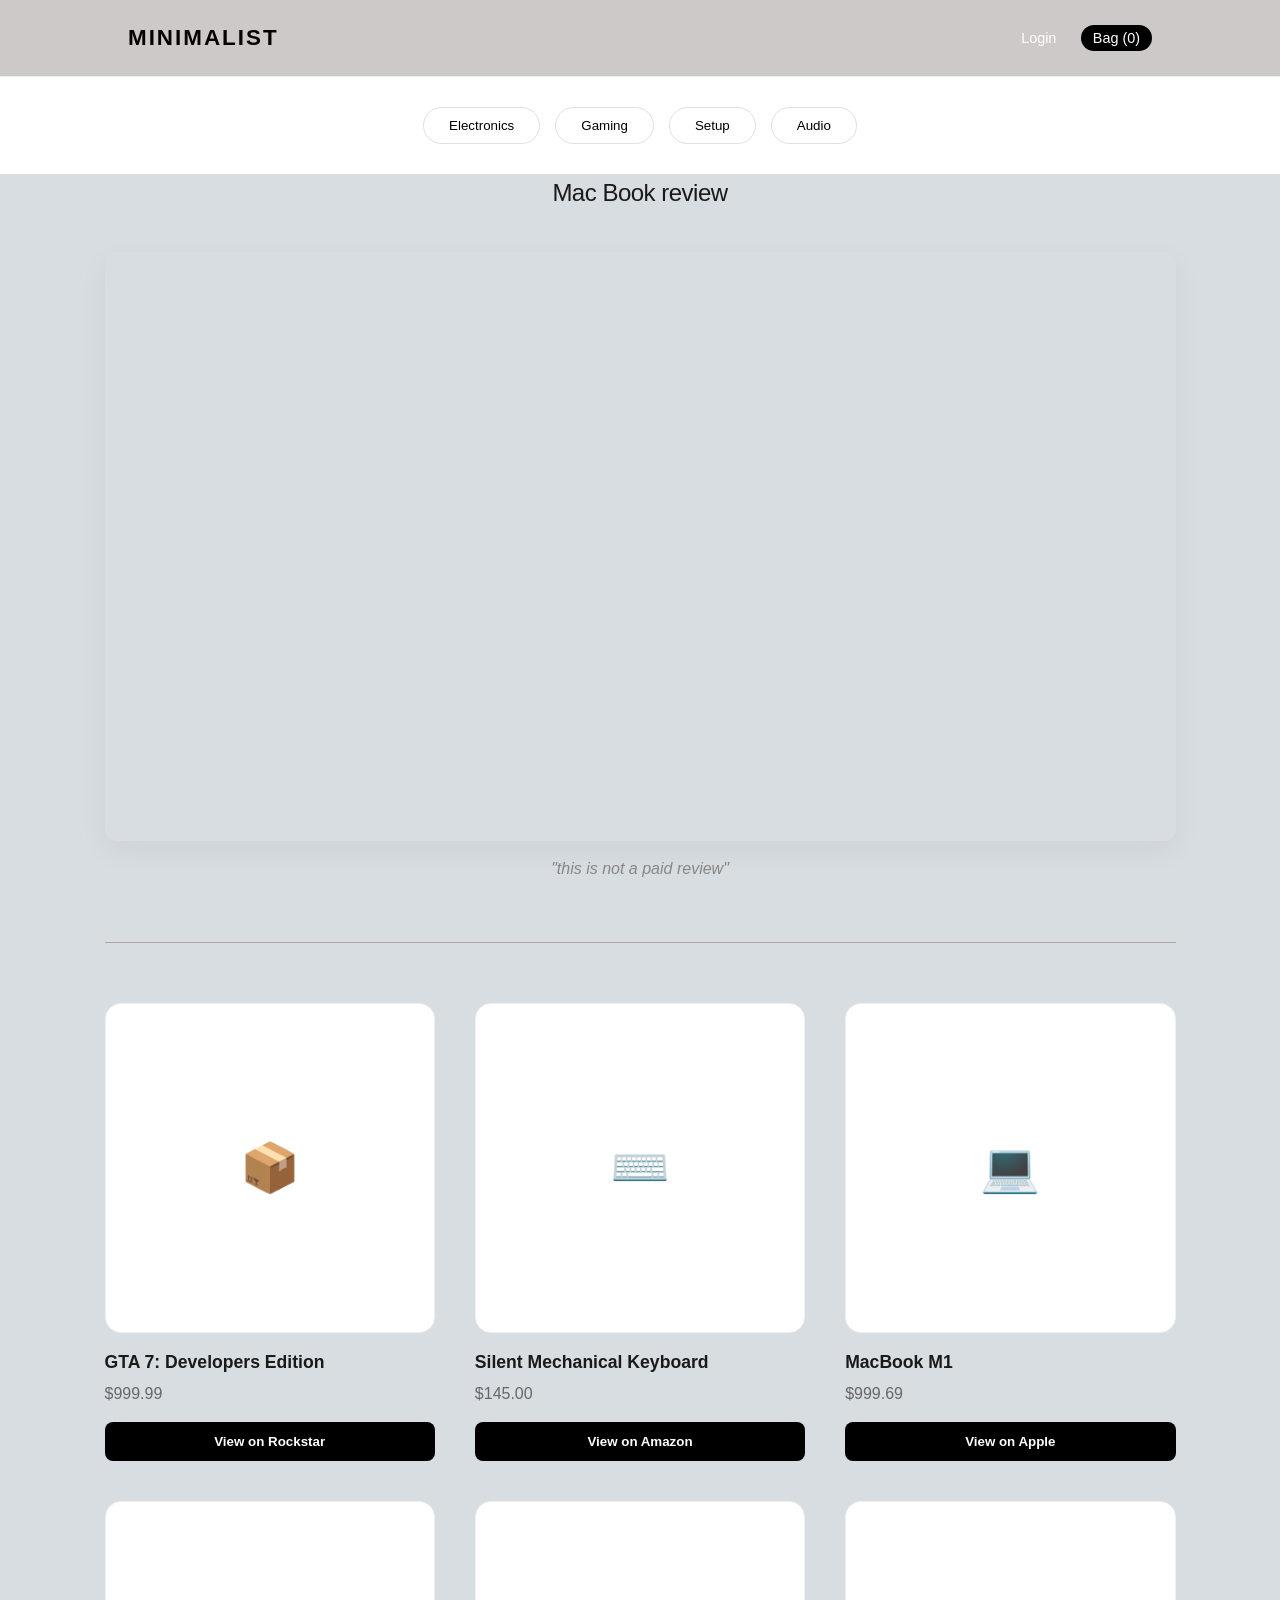
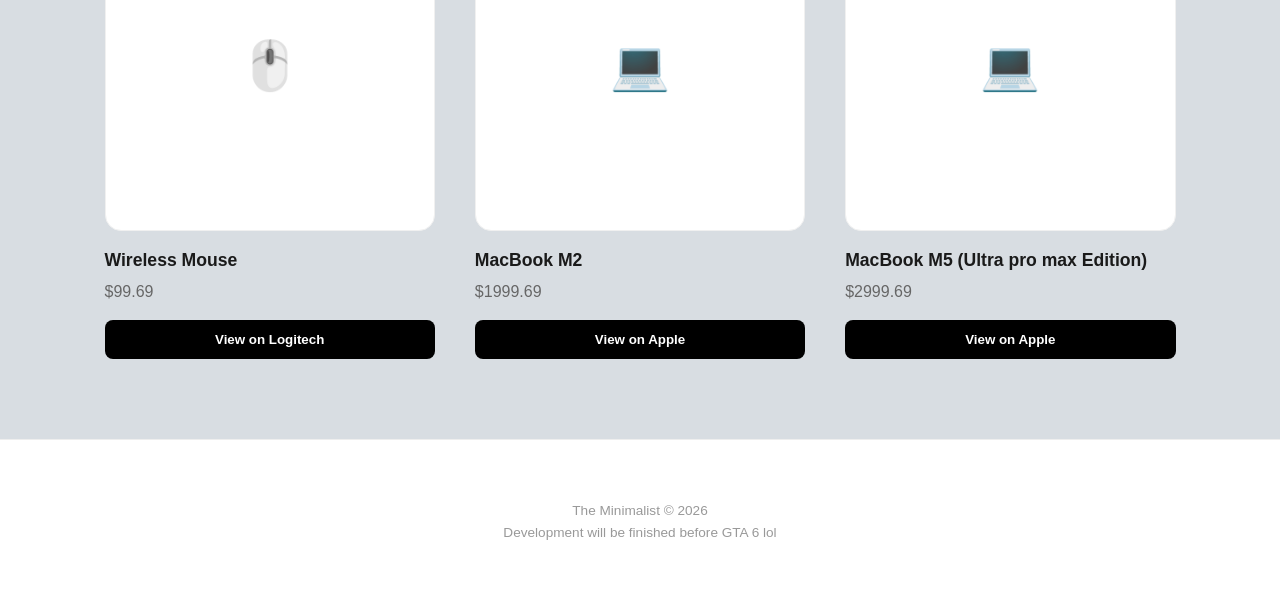
<file: index.html>
<!DOCTYPE html>
<html lang="en">
<head>
    <meta name="viewport" content="width=device-width, initial-scale=1.0">
    <meta charset="UTF-16"> 
    <meta name="viewport" content="width=device-width, initial-scale=1.0">
    <title>Minimalist | The Redirects</title>
    <link rel="stylesheet" href="./head.css">
</head>
<body>

    <header class="main-header">
        <div class="logo">MINIMALIST</div>
        <div class="user-nav">
            <a href="#">Login</a>
            <a href="#" class="cart-icon">Bag (0)</a>
        </div>
    </header>

    <nav class="category-nav">
        <button class="cat-btn">Electronics</button>
        <button class="cat-btn">Gaming</button>
        <button class="cat-btn">Setup</button>
        <button class="cat-btn">Audio</button>
    </nav>

    <main class="container">
        
        <section class="video-highlight">
            <h2>Mac Book review</h2>
            <div class="video-wrapper">
                <iframe 
                    width="560" 
                    height="315" 
                    src="https://www.youtube.com/embed/sSheV0FEYYU?si=oaHOKkvNbrmWB_1p" 
                    title="YouTube video player" 
                    frameborder="0" 
                    allow="accelerometer; autoplay; clipboard-write; encrypted-media; gyroscope; picture-in-picture; web-share" 
                    referrerpolicy="strict-origin-when-cross-origin" 
                    allowfullscreen>
                </iframe>
            </div>
            <p class="video-caption">"this is not a paid review"</p>

        </section>

        <hr class="divider">

        <section class="product-showcase">
            <div class="grid">
                
                <article class="item-card">
                    <div class="item-img">📦</div>
                    <h3>GTA 7: Developers Edition</h3>
                    <p class="item-price">$999.99</p>
                    <a href="https://www.rockstargames.com/" target="_blank">
                        <button class="buy-btn">View on Rockstar</button>
                    </a>
                </article>

                <article class="item-card">
                    <div class="item-img">⌨️</div>
                    <h3>Silent Mechanical Keyboard</h3>
                    <p class="item-price">$145.00</p>
                    <a href="https://www.amazon.ca/s?k=mechanical+keyboard" target="_blank">
                        <button class="buy-btn">View on Amazon</button>
                    </a>
                </article>

                <article class="item-card">
                    <div class="item-img">💻</div>
                    <h3>MacBook M1</h3>
                    <p class="item-price">$999.69</p>
                    <a href="https://www.apple.com/macbook-air/" target="_blank">
                        <button class="buy-btn">View on Apple</button>
                    </a>
                </article>

                <article class="item-card">
                    <div class="item-img">🖱️</div>
                    <h3>Wireless Mouse</h3>
                    <p class="item-price">$99.69</p>
                    <a href="https://www.logitechg.com/" target="_blank">
                        <button class="buy-btn">View on Logitech</button>
                    </a>
                </article>

                <article class="item-card">
                    <div class="item-img">💻</div>
                    <h3>MacBook M2</h3>
                    <p class="item-price">$1999.69</p>
                    <a href="https://www.apple.com/macbook-pro/" target="_blank">
                        <button class="buy-btn">View on Apple</button>
                    </a>
                </article>

                <article class="item-card">
                    <div class="item-img">💻</div>
                    <h3>MacBook M5 (Ultra pro max Edition)</h3>
                    <p class="item-price">$2999.69</p>
                    <a href="https://www.apple.com/shop/buy-mac/macbook-pro" target="_blank">
                        <button class="buy-btn">View on Apple</button>
                    </a>
                </article>

            </div>
        </section>
    </main>

    <footer class="simple-footer">
        <p>The Minimalist &copy; 2026</p>
        <p>Development will be finished before GTA 6 lol</p>
    </footer>

</body>
</html>
</file>
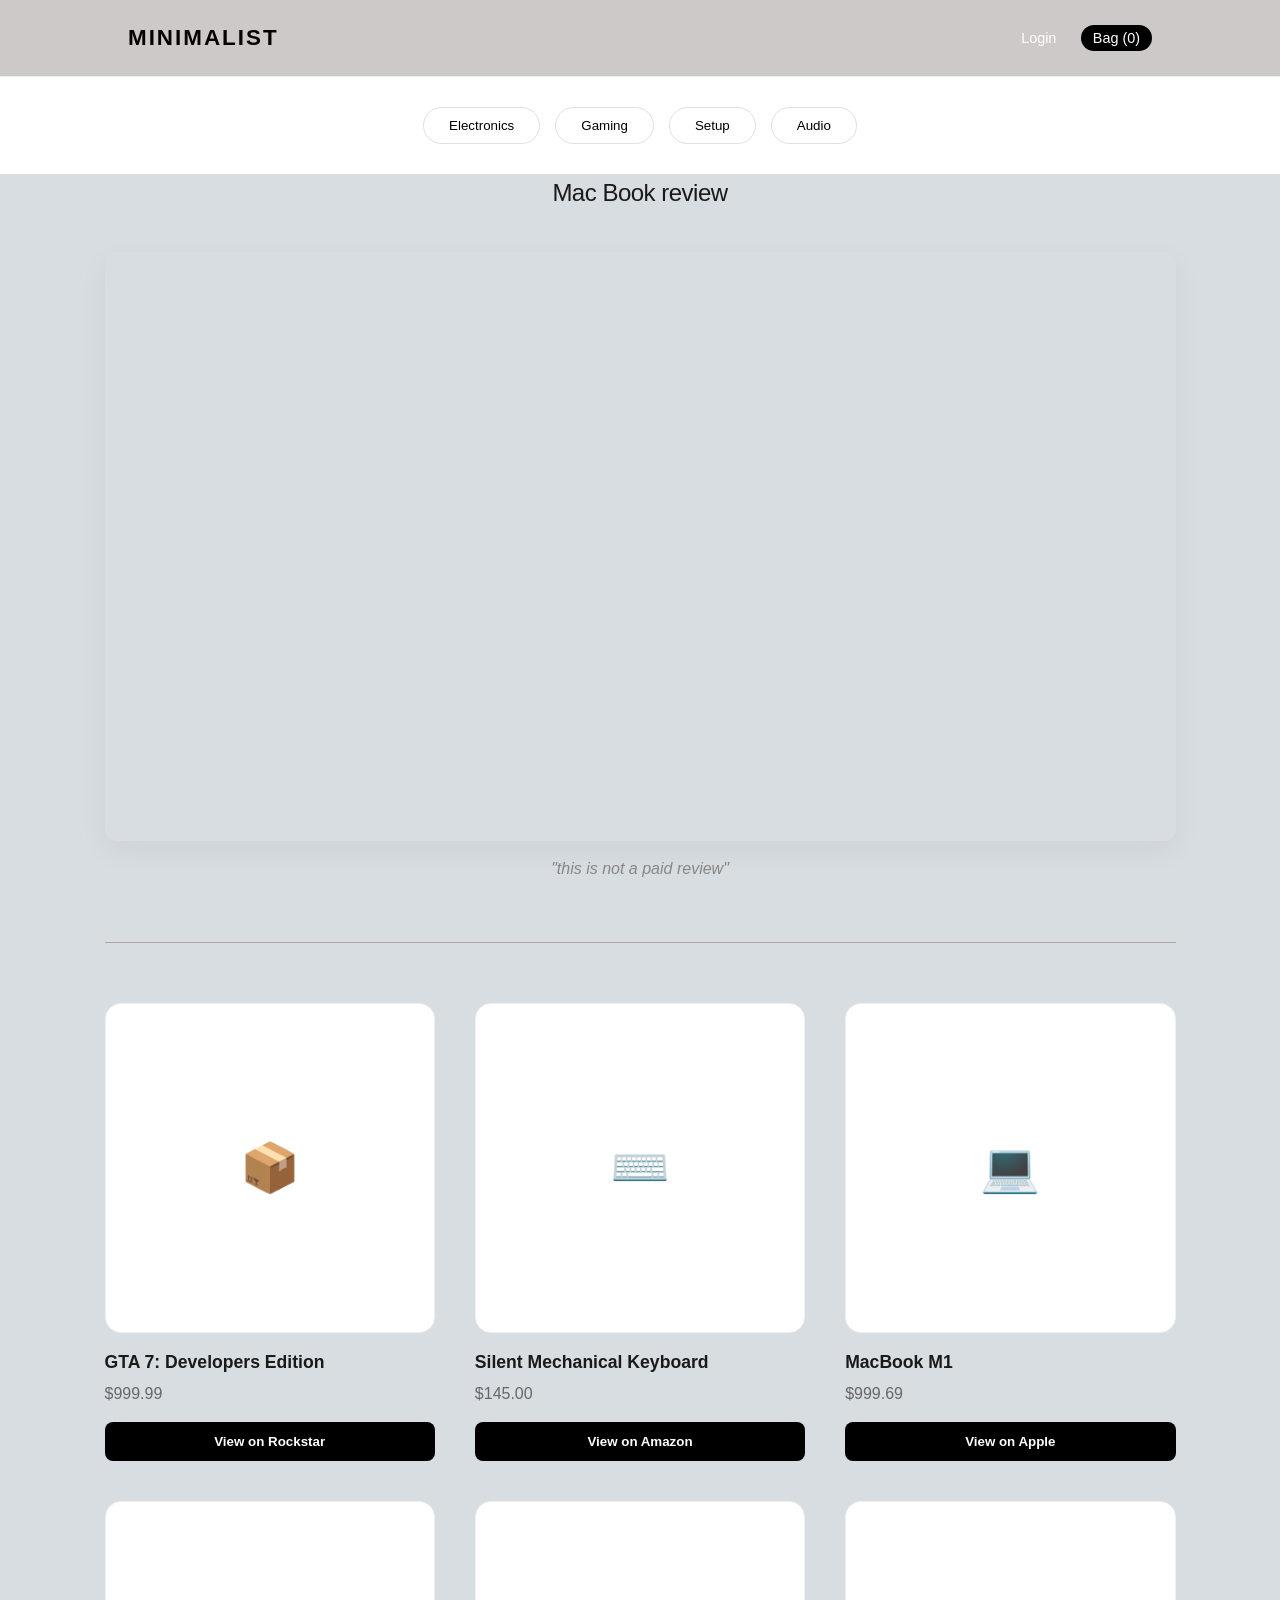
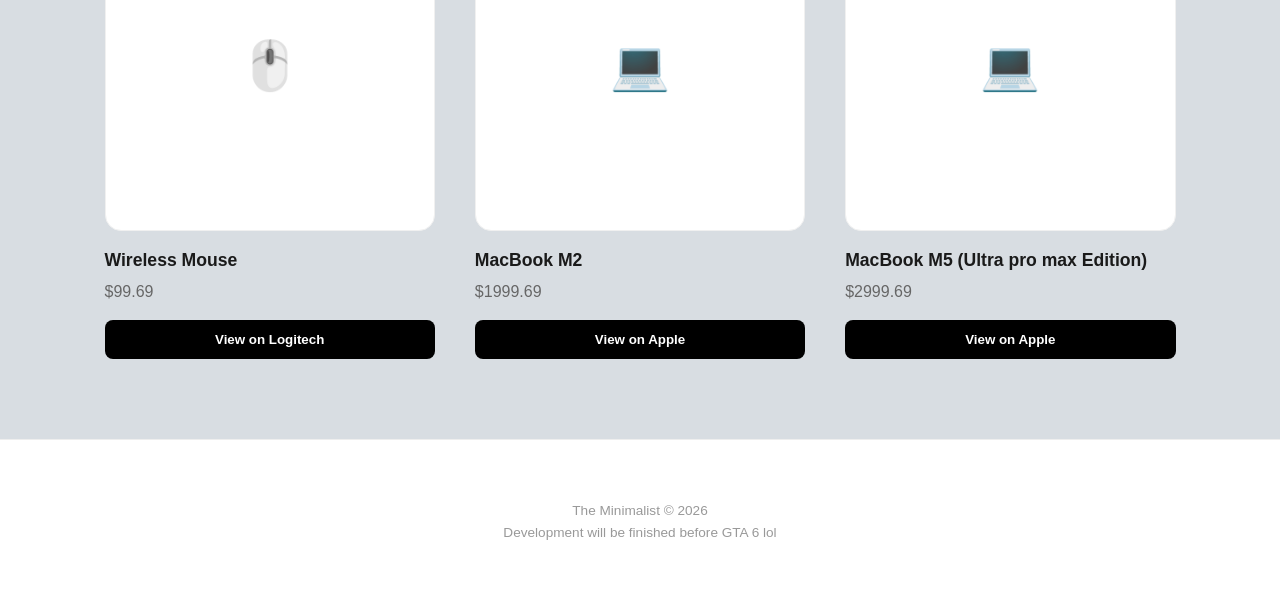
<file: input.html>
<!DOCTYPE html>
<html lang="en">
<head>
    <meta charset="UTF-16"> 
    <meta name="viewport" content="width=device-width, initial-scale=1.0">
    <title>Minimalist | The Redirects</title>
    <link rel="stylesheet" href="./head.css">
</head>
<body>

    <header class="main-header">
        <div class="logo">MINIMALIST</div>
        <div class="user-nav">
            <a href="#">Login</a>
            <a href="#" class="cart-icon">Bag (0)</a>
        </div>
    </header>

    <nav class="category-nav">
        <button class="cat-btn">Electronics</button>
        <button class="cat-btn">Gaming</button>
        <button class="cat-btn">Setup</button>
        <button class="cat-btn">Audio</button>
    </nav>

    <main class="container">
        
        <section class="video-highlight">
            <h2>Mac Book review</h2>
            <div class="video-wrapper">
                <iframe 
                    width="560" 
                    height="315" 
                    src="https://www.youtube.com/embed/sSheV0FEYYU?si=oaHOKkvNbrmWB_1p" 
                    title="YouTube video player" 
                    frameborder="0" 
                    allow="accelerometer; autoplay; clipboard-write; encrypted-media; gyroscope; picture-in-picture; web-share" 
                    referrerpolicy="strict-origin-when-cross-origin" 
                    allowfullscreen>
                </iframe>
            </div>
            <p class="video-caption">"this is not a paid review"</p>

        </section>

        <hr class="divider">

        <section class="product-showcase">
            <div class="grid">
                
                <article class="item-card">
                    <div class="item-img">📦</div>
                    <h3>GTA 7: Developers Edition</h3>
                    <p class="item-price">$999.99</p>
                    <a href="https://www.rockstargames.com/" target="_blank">
                        <button class="buy-btn">View on Rockstar</button>
                    </a>
                </article>

                <article class="item-card">
                    <div class="item-img">⌨️</div>
                    <h3>Silent Mechanical Keyboard</h3>
                    <p class="item-price">$145.00</p>
                    <a href="https://www.amazon.ca/s?k=mechanical+keyboard" target="_blank">
                        <button class="buy-btn">View on Amazon</button>
                    </a>
                </article>

                <article class="item-card">
                    <div class="item-img">💻</div>
                    <h3>MacBook M1</h3>
                    <p class="item-price">$999.69</p>
                    <a href="https://www.apple.com/macbook-air/" target="_blank">
                        <button class="buy-btn">View on Apple</button>
                    </a>
                </article>

                <article class="item-card">
                    <div class="item-img">🖱️</div>
                    <h3>Wireless Mouse</h3>
                    <p class="item-price">$99.69</p>
                    <a href="https://www.logitechg.com/" target="_blank">
                        <button class="buy-btn">View on Logitech</button>
                    </a>
                </article>

                <article class="item-card">
                    <div class="item-img">💻</div>
                    <h3>MacBook M2</h3>
                    <p class="item-price">$1999.69</p>
                    <a href="https://www.apple.com/macbook-pro/" target="_blank">
                        <button class="buy-btn">View on Apple</button>
                    </a>
                </article>

                <article class="item-card">
                    <div class="item-img">💻</div>
                    <h3>MacBook M5 (Ultra pro max Edition)</h3>
                    <p class="item-price">$2999.69</p>
                    <a href="https://www.apple.com/shop/buy-mac/macbook-pro" target="_blank">
                        <button class="buy-btn">View on Apple</button>
                    </a>
                </article>

            </div>
        </section>
    </main>

    <footer class="simple-footer">
        <p>The Minimalist &copy; 2026</p>
        <p>Development will be finished before GTA 6 lol</p>
    </footer>

</body>
</html>
</file>
<file: head.css>
*{
    margin: 0;
    padding: 0;
    box-sizing: border-box;
    font-family: 'Inter', -apple-system, BlinkMacSystemFont, 'Segoe UI', Roboto, sans-serif;
}

body {
    background-color: #d8dde2; 
    color: #1a1a1a;
    line-height: 1.6;
}


.main-header {
    background-color: #cdc9c9;
    padding: 20px 10%;
    display: flex;
    justify-content: space-between;
    align-items: center;
    border-bottom: 1px solid #eee;
}

.logo {
    font-size: 1.4rem;
    font-weight: 900;
    letter-spacing: 2px;
    color: #040202;
}

.user-nav a {
    text-decoration: none;
    color: #ffffff;
    margin-left: 20px;
    font-size: 0.9rem;
    font-weight: 500;
    transition: color 0.3s;
}

.user-nav a:hover {
    color: #000;
}


.category-nav {
    display: flex;
    justify-content: center;
    gap: 15px;
    padding: 30px 0;
    background-color: #ffffff;
}

.cat-btn {
    padding: 10px 25px;
    border: 1px solid #e0e0e0;
    background: white;
    border-radius: 30px;
    cursor: pointer;
    font-weight: 500;
    transition: all 0.3s ease;
}

.cat-btn:hover {
    background-color: #000;
    color: #fff;
    border-color: #000;
}


.container {
    max-width: 1111px;
    margin: 0 auto;
    padding: 0 20px;
}


.video-highlight {
    text-align: center;
    margin-bottom: 60px;
}

.video-highlight h2 {
    margin-bottom: 40px;
    font-weight: 400;
    letter-spacing: -0.5px;
}

.video-wrapper {
    position: relative;
    padding-bottom: 55%;
    height: 0;
    overflow: hidden;
    border-radius: 12px;
    box-shadow: 0 10px 30px rgba(5, 3, 3, 0.05);
}

.video-wrapper iframe {
    position: absolute;
    top: 0;
    left: 0;
    width: 100%;
    height: 100%;
}

.video-caption {
    margin-top: 15px;
    font-style: italic;
    color: #888;
}

.divider {
    border: 0;
    height: 1px;
    background: #afa5a5;
    margin: 60px 0;
}


.grid {
    display: grid;
    grid-template-columns: repeat(auto-fit, minmax(280px, 1fr));
    gap: 40px;
    margin-bottom: 80px;
}

.item-card {
    background: transparent;
    transition: transform 0.4s ease;
}

.item-card:hover {
    transform: translateY(-8px);
}

.item-img {
    width: 100%;
    aspect-ratio: 1 / 1;
    background-color: #fff;
    border-radius: 16px;
    display: flex;
    align-items: center;
    justify-content: center;
    font-size: 3rem;
    margin-bottom: 15px;
    border: 1px solid #f0f0f0;
}

.item-card h3 {
    font-size: 1.1rem;
    font-weight: 600;
    margin-bottom: 5px;
}

.item-price {
    color: #666;
    font-size: 1rem;
    margin-bottom: 15px;
}

.buy-btn {
    width: 100%;
    padding: 12px;
    background-color: #000;
    color: #fff;
    border: none;
    border-radius: 8px;
    cursor: pointer;
    font-weight: 600;
    transition: opacity 0.3s;
}

.buy-btn:hover {
    opacity: 0.8;
}

.simple-footer {
    text-align: center;
    padding: 60px 0;
    background-color: #fff;
    border-top: 1px solid #eee;
    color: #999;
    font-size: 0.85rem;
}

a {
    text-decoration: none; 
    color: inherit;     
}


.store-badge {
    display: inline-block;
    padding: 4px 10px;
    font-size: 0.7rem;
    font-weight: 700;
    text-transform: uppercase;
    letter-spacing: 1px;
    border-radius: 4px;
    margin-bottom: 10px;
    background-color: #eee;
    color: #555;
}


.badge-apple { background-color: #000; color: #fff; }
.badge-amazon { background-color: #ff9900; color: #000; }
.badge-gaming { background-color: #6111ff; color: #fff; }



.cart-icon {
    background: #000;
    color: #fff ;
    padding: 5px 12px;
    border-radius: 20px;
    transition: transform 0.3s;
}

.cart-icon:hover {
    transform: scale(1.1);
}
</file>
